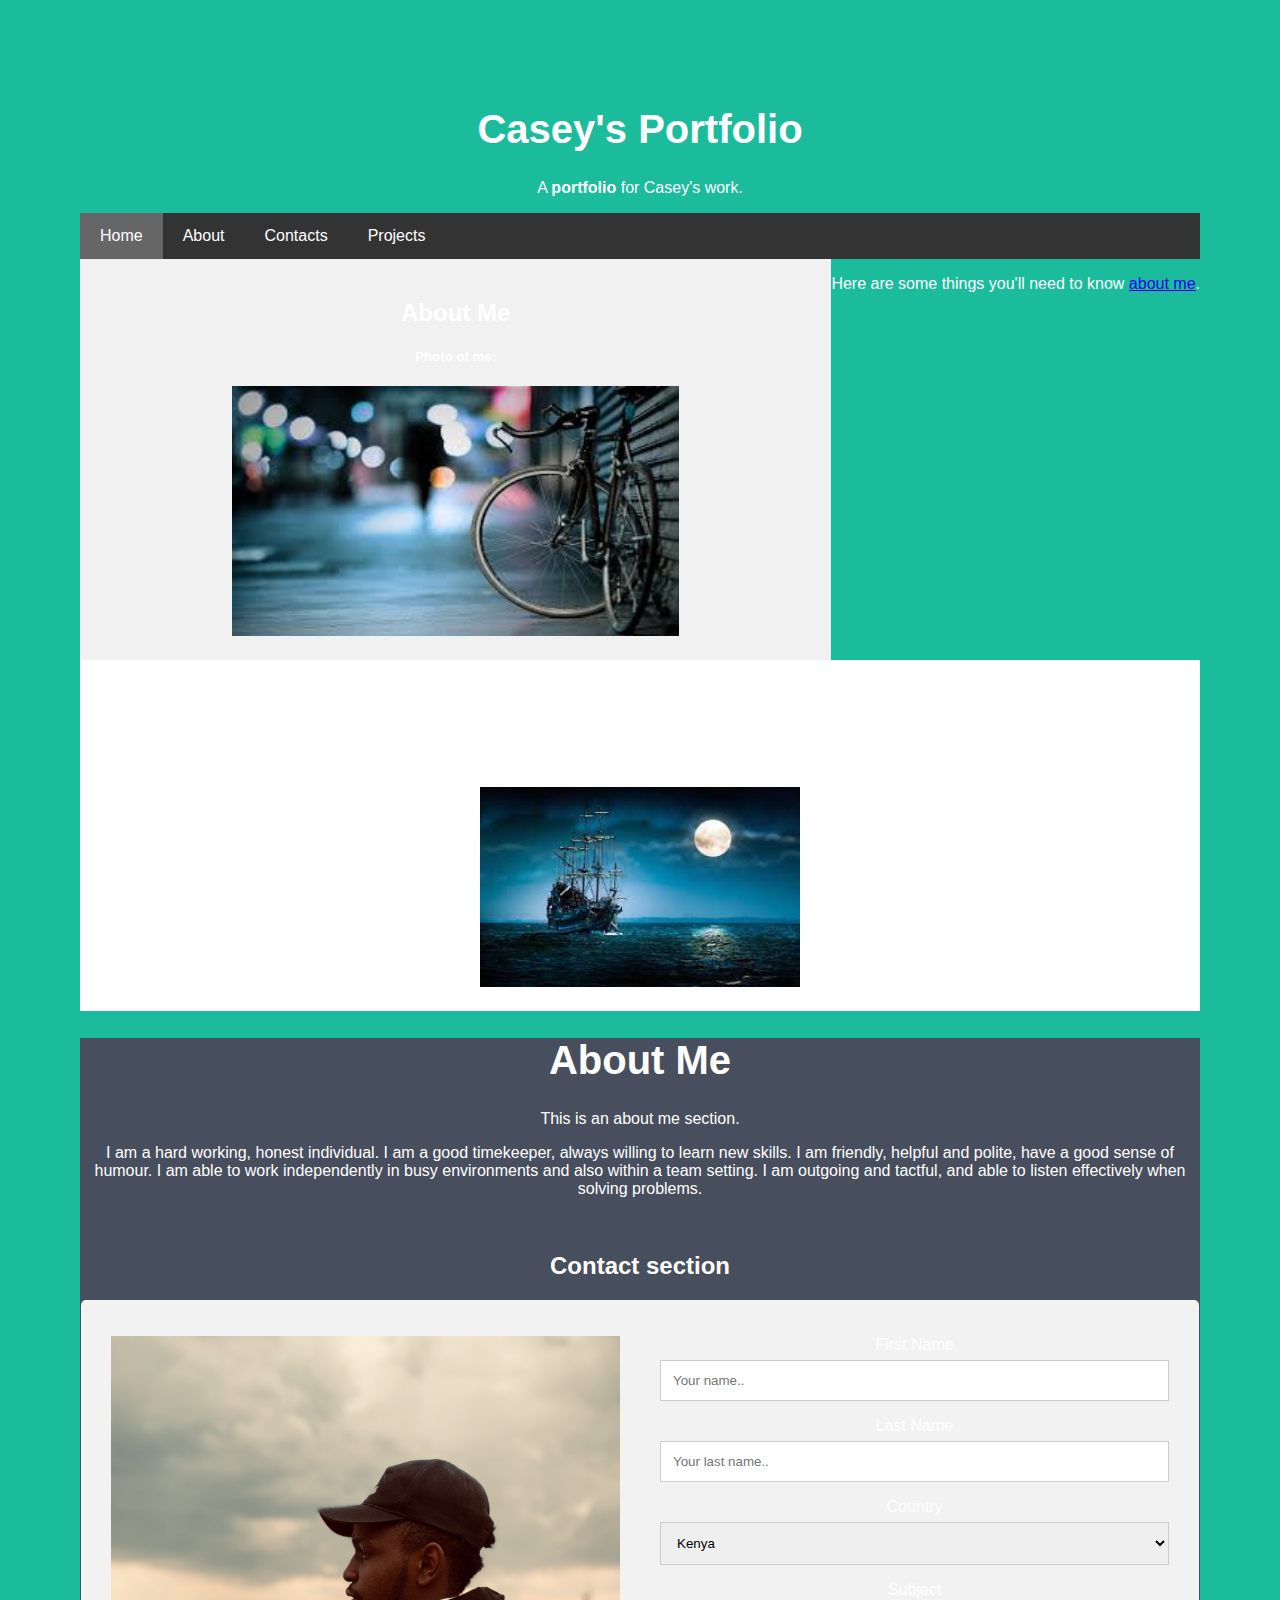
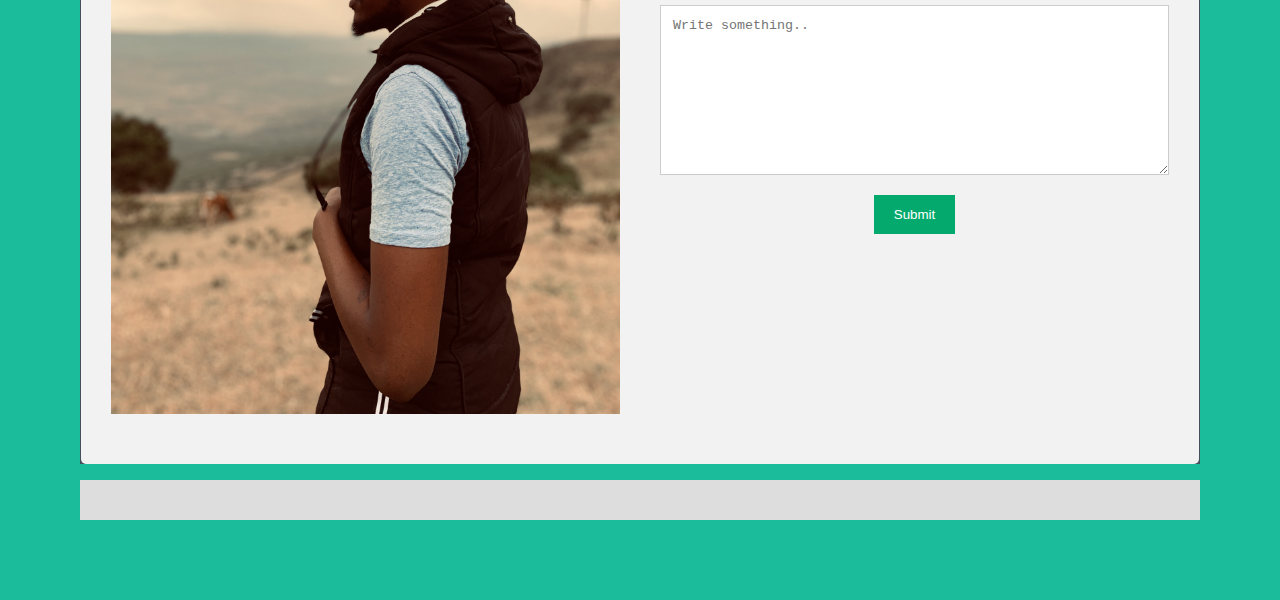
<file: index.html>
<!DOCTYPE html>
<html lang="en" dir="ltr">
  <head>
    <html>
  <head>
    <link href="css/styles.css" rel="stylesheet" type="text/css" media="all">
    <link href="css/style.css" rel="stylesheet" type="text/css" media="all">
    <link href="https://cdn.jsdelivr.net/npm/bootstrap@5.0.1/dist/css/bootstrap.min.css">
    <link href="index.html">
    <link href="contact.html">
    <link href="projects.html">
    <meta charset="utf-8">
    <title>Casey's Portfolio</title>
  </head>
  <body>
    <div class="header">
  <h1>Casey's Portfolio</h1>
       <p>A <b>portfolio</b> for Casey's work.</p>
    <div class="background-image :img src="bg-1.jpeg;"
    </div>

<div class="navbar">
  <a href="index.html" class="active">Home</a>
  <a href="#about">About</a>
  <a href="contact.html">Contacts</a>
  <a href="projects.html">Projects</a>
</div>

<div class="row">
  <div class="side">
    <h2>About Me</h2>
    <h5>Photo of me:</h5>
    <img src="images/bg-4.jpeg"style="height:250px;"></div>
    <p>Here are some things  you'll need to know <a href="#about">about me</a>.</p>


  </div>
  <div class="main">
    <h2>Family</h2>
    <h5>Family, Dec 7, 2020</h5>
    <img src="images/bg-1.jpeg" style="height:200px;"></div>

    <div id="about" class="about-section">
  <h1>About Me </h1>
    <p>This is an about me section.</p>
    <p> I am a hard working, honest individual. I am a good timekeeper, always willing to learn new skills. I am friendly, helpful and polite, have a good sense of humour. I am able to work independently in busy environments and also within a team setting. I am outgoing and tactful, and able to listen effectively when solving problems.</p>

    <br>
    <h2>Contact section</h2>
    <div class="container">
 <div style="text-align:center">

 </div>
 <div class="row">
   <div class="column">
     <img src="images/casey1.jpg" style="width:100%">
   </div>
   <div class="column">
     <form action="/action_page.php">
       <label for="fname">First Name</label>
       <input type="text" id="fname" name="firstname" placeholder="Your name..">
       <label for="lname">Last Name</label>
       <input type="text" id="lname" name="lastname" placeholder="Your last name..">
       <label for="country">Country</label>
       <select id="country" name="country">
         <option value="australia">Kenya</option>
         <option value="canada">Uganda</option>
         <option value="usa">Tanzania</option>
       </select>
       <label for="subject">Subject</label>
       <textarea id="subject" name="subject" placeholder="Write something.." style="height:170px"></textarea>
       <input type="submit" value="Submit">
     </form>
   </div>
 </div>
</div>
    <p>
    </p>
  </div>
</div>

<div class="footer">

</div>


  </body>

</html>
</file>
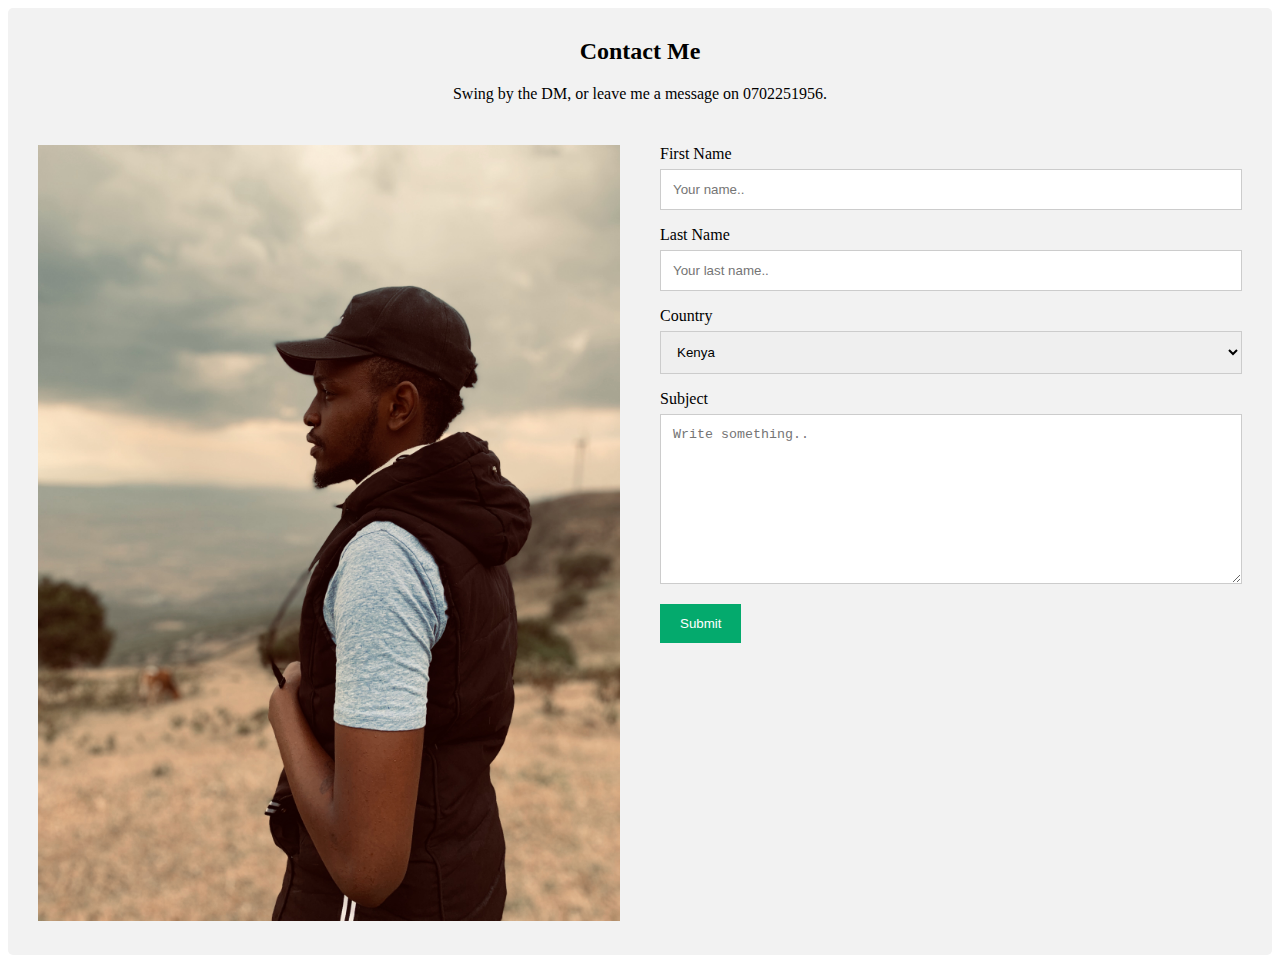
<file: contact.html>
<!DOCTYPE html>
<html lang="en" dir="ltr">
  <head>
    <meta charset="utf-8">
    <link href="css/style.css" rel="stylesheet" type="text/css" media="all">
  </head>
  <body>
    <div class="container">
 <div style="text-align:center">
   <h2>Contact Me</h2>
   <p>Swing by the DM, or leave me a message on 0702251956.</p>
 </div>
 <div class="row">
   <div class="column">
     <img src="images/casey1.jpg" style="width:100%">
   </div>
   <div class="column">
     <form action="/action_page.php">
       <label for="fname">First Name</label>
       <input type="text" id="fname" name="firstname" placeholder="Your name..">
       <label for="lname">Last Name</label>
       <input type="text" id="lname" name="lastname" placeholder="Your last name..">
       <label for="country">Country</label>
       <select id="country" name="country">
         <option value="australia">Kenya</option>
         <option value="canada">Uganda</option>
         <option value="usa">Tanzania</option>
       </select>
       <label for="subject">Subject</label>
       <textarea id="subject" name="subject" placeholder="Write something.." style="height:170px"></textarea>
       <input type="submit" value="Submit">
     </form>
   </div>
 </div>
</div>

  </body>
</html>
</file>
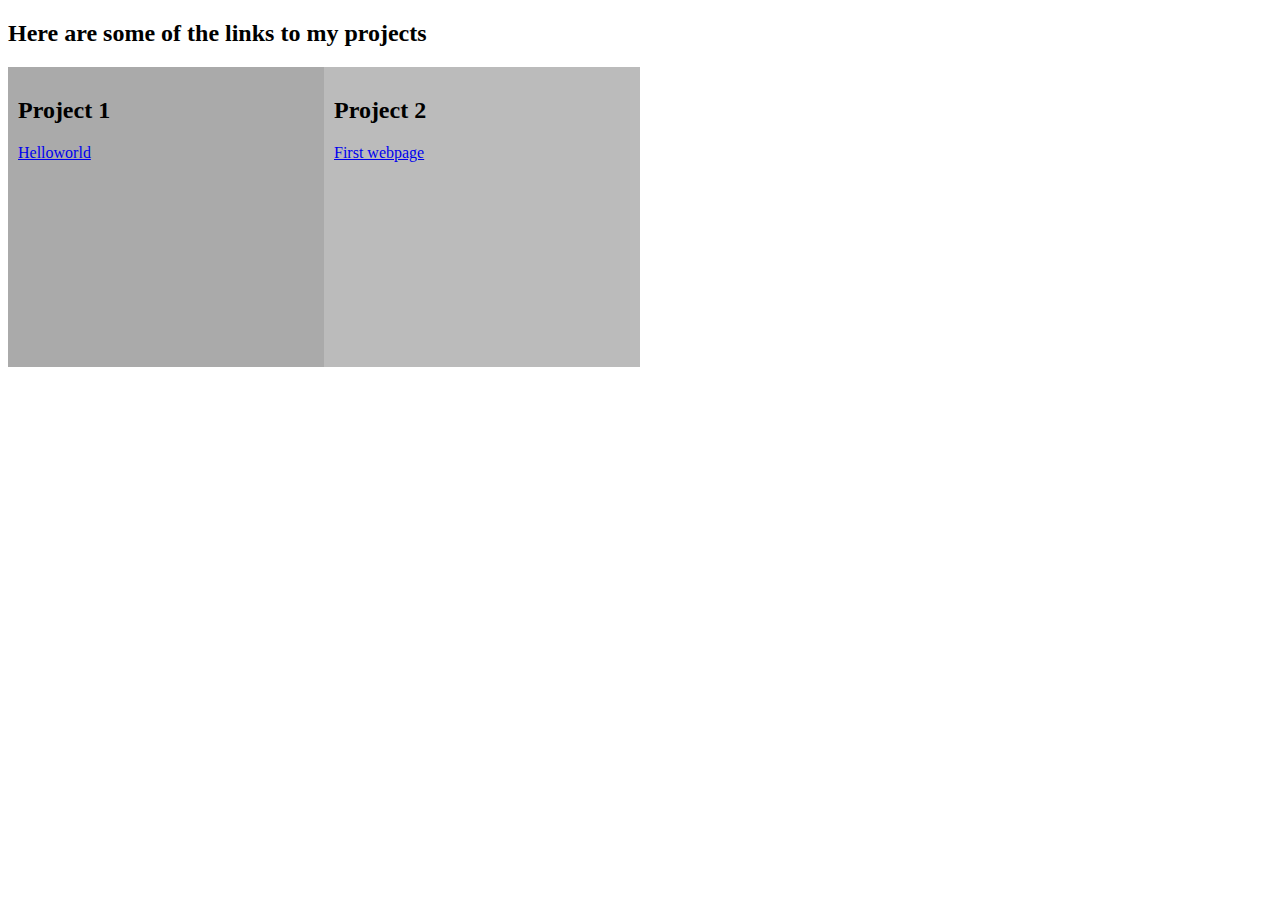
<file: projects.html>
<!DOCTYPE html> 
<html lang="en" dir="ltr">
  <head>
    <meta charset="utf-8">
    <link href="css/styless.css" rel="stylesheet" type="text/css" media="all">
    <title>Projects</title>
  </head>
  <body>
    <div class="bgimage"
       <img src="images/ball2.jpg"></div>
    <h2>Here are some of the links to my projects</h2>

<div class="row">
  <div class="column" style="background-color:#aaa;">
    <h2>Project 1</h2>
    <p><a href="https://caseymusila.github.io/Helloworld/">Helloworld</a></p>
  </div>
  <div class="column" style="background-color:#bbb;">
    <h2>Project 2</h2>
    <p><a href="https://caseymusila.github.io/My-first-webpage/">First webpage</a></p>
  </div>

</div>

  </body>
</html>
</file>
<file: css/styles.css>
* {
  box-sizing: border-box;
}

body {
  font-family: Arial, Helvetica, sans-serif;
  margin: 0;
}

.header {
  padding: 80px;
  text-align: center;
  background: #1abc9c;
  color: white;
}

.header h1 {
  font-size: 40px;
}

.navbar {
  overflow: hidden;
  background-color: #333;
  position: sticky;
  position: -webkit-sticky;
  top: 0;
}

.navbar a {
  float: left;
  display: block;
  color: white;
  text-align: center;
  padding: 14px 20px;
  text-decoration: none;
}


.navbar a.right {
  float: right;
}

.navbar a:hover {
  background-color: #ddd;
  color: black;
}

.navbar a.active {
  background-color: #666;
  color: white;
}

.row {
  display: -ms-flexbox;
  display: flex;
  -ms-flex-wrap: wrap; /
  flex-wrap: wrap;
}


.side {
  -ms-flex: 20%;
  flex: 20%;
  background-color: #f1f1f1;
  padding: 20px;
}

.main {
  -ms-flex: 70%;
  flex: 70%;
  background-color: white;
  padding: 20px;
}

.fakeimg {
  background-color: #aaa;
  width: 100%;
  padding: 20px;
}

.footer {
  padding: 20px;
  text-align: center;
  background: #ddd;
}


@media screen and (max-width: 700px) {
  .row {
    flex-direction: column;
  }
}

@media screen and (max-width: 400px) {
  .navbar a {
    float: none;
    width: 100%;
  }
}body {
  font-family: Arial, Helvetica, sans-serif;
  margin: 0;
}

html {
  box-sizing: border-box;
}

*, *:before, *:after {
  box-sizing: inherit;
}

.column {
  float: left;
  width: 33.3%;
  margin-bottom: 16px;
  padding: 0 8px;
}

.card {
  box-shadow: 0 4px 8px 0 rgba(0, 0, 0, 0.2);
  margin: 8px;
}

.about-section {
  padding: 0 1px;
  text-align: center;
  background-color: #474e5d;
  color: white;
}

.container {
  padding: 0 16px;
}

.container::after, .row::after {
  content: "";
  clear: both;
  display: table;
}

.title {
  color: grey;
}

.button {
  border: none;
  outline: 0;
  display: inline-block;
  padding: 8px;
  color: white;
  background-color: #000;
  text-align: center;
  cursor: pointer;
  width: 100%;
}

.button:hover {
  background-color: #555;
}

@media screen and (max-width: 650px) {
  .column {
    width: 100%;
    display: block;
  }
}

</style>
</file>
<file: css/style.css>
* {
  box-sizing: border-box;
}

input[type=text], select, textarea {
  width: 100%;
  padding: 12px;
  border: 1px solid #ccc;
  margin-top: 6px;
  margin-bottom: 16px;
  resize: vertical;
}

input[type=submit] {
  background-color: #04AA6D;
  color: white;
  padding: 12px 20px;
  border: none;
  cursor: pointer;
}

input[type=submit]:hover {
  background-color: #45a049;
}

.container {
  border-radius: 5px;
  background-color: #f2f2f2;
  padding: 10px;
}

.column {
  float: left;
  width: 50%;
  margin-top: 6px;
  padding: 20px;
}

.row:after {
  content: "";
  display: table;
  clear: both;
}

@media screen and (max-width: 600px) {
  .column, input[type=submit] {
    width: 100%;
    margin-top: 0;
  }
}
</file>
<file: css/styless.css>
.bgimage {
   height: 1000%;
   background-position: center;
   background-repeat: repeat;
   background-size: cover;
 }

* {
  box-sizing: border-box;
}

.column {
  float: left;
  width: 25%;
  padding: 10px;
  height: 300px;
}

.row:after {
  content: "";
  display: table;
  clear: both
}
{

}
</file>
